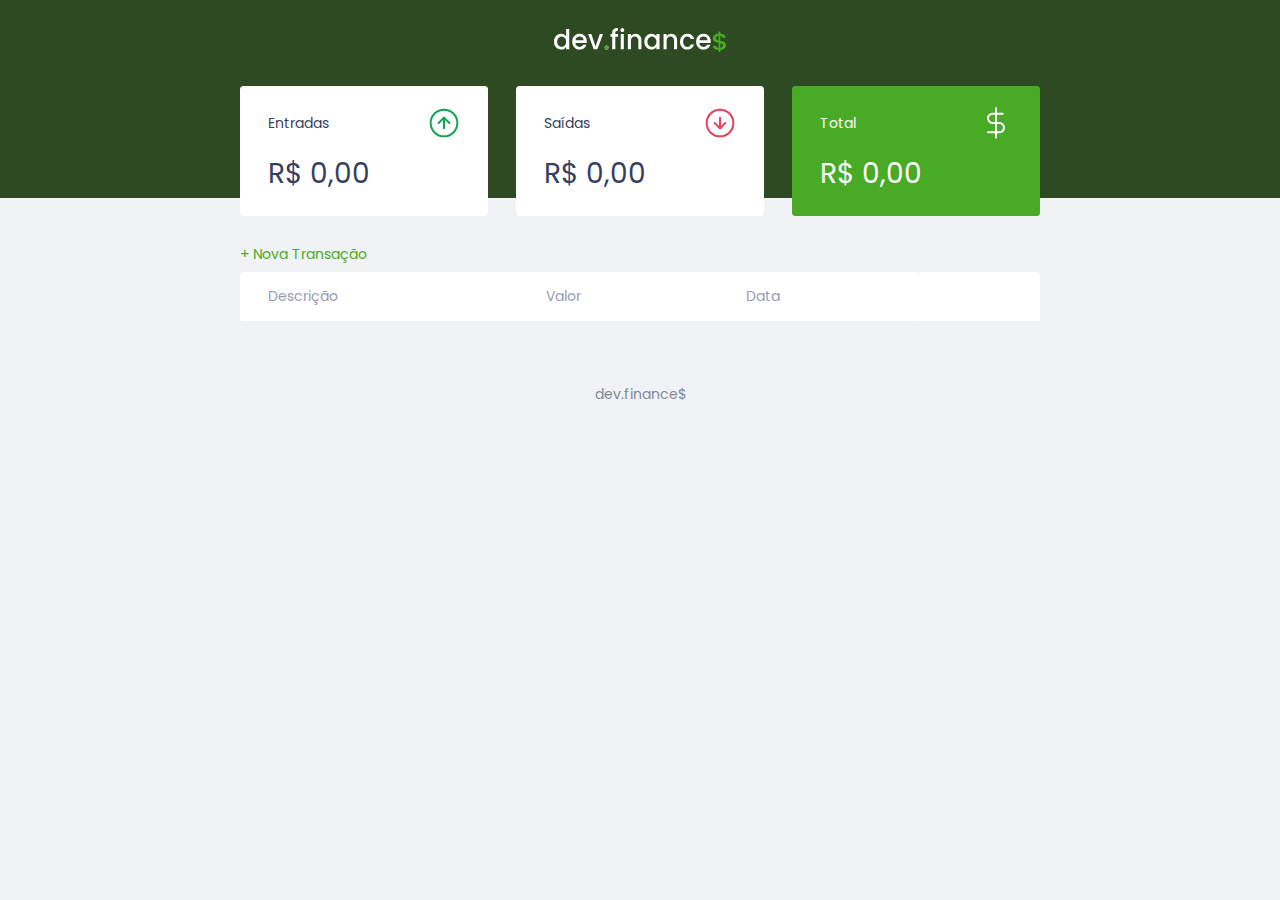
<file: index.html>
<!DOCTYPE html>
<html lang="pt-br">

<head>
    <meta charset="UTF-8">
    <meta name="viewport" content="width=device-width, initial-scale=1.0">
    <title>dev.finance$</title>
    <link rel="stylesheet" href="style.css">
    <link rel="preconnect" href="https://fonts.gstatic.com">
    <link
    href="https://fonts.googleapis.com/css2?family=Poppins:ital,wght@0,100;0,400;0,700;1,100;1,400&display=swap"
    rel="stylesheet"
    />
</head>

<body>
    <header>
        <img src="assets/logo.svg" alt="dev finance">
    </header>

    <main class="container">

        <section id="balance">
            <h2 class="sr-only">Balanço</h2>
            <div class="card">
                <h3>
                    <span>Entradas</span>
                    <img src="assets/income.svg" alt="Image de Entradas">
                </h3>
                <p id="incomeDisplay">R$ 0,00</p>
            </div>

            <div class="card">
                <h3>
                    <span>Saídas</span>
                    <img src="assets/expense.svg" alt="Image de Saídas">
                </h3>
                <p id="expenseDisplay">R$ 0,00</p>

            </div>

            <div class="card total">
                <h3>
                    <span>Total</span>
                    <img src="assets/total.svg" alt="Image do Valor total">
                </h3>
                <p id="totalDisplay">R$ 0,00</p>
            </div>


        </section>

        <section id="transaction">
            <h2 class="sr-only">Transações</h2>
            <a href="#"
            onclick="Modal.open()" 
            class="button new">+ Nova Transação</a>

            <table id="data-table">
                <thead>
                    <tr>
                        <th>Descrição</th>
                        <th>Valor</th>
                        <th>Data</th>
                        <th></th>
                    </tr>
                </thead>

                <tbody>
                    
                </tbody>

            </table>
        </section>


    </main>

    <div class="modal-overlay">
        <div class="modal">
            <div class="form">
                <h2>Nova Transação</h2>
                <form action="" onsubmit="Form.submit(event)">
                    <div class="input-group">
                        <label 
                            class="sr-only" 
                            for="description"> Descrição
                        </label>
                        <input 
                            type="text" 
                            name="description" 
                            id="description" 
                            placeholder="Descrição"
                        >


                    </div>
                    <div class="input-group">
                        <label 
                            class="sr-only" 
                            for="amount">Valor
                        </label>

                        <input 
                            type="number" 
                            step="0.01" 
                            name="amount" 
                            id="amount" 
                            placeholder="0,00"
                        >
                        <small class="help">
                            Use o sinal - (negativo) para despesas e ,(vírgula) para casas decimais
                        </small>
                    </div>
                    <div class="input-group">
                        <label 
                            class="sr-only" 
                            for="date"> Data
                        </label>
                        <input 
                            type="date" 
                            id="date"
                            name="date" 
                        >
                    </div>
                    <div class="input-group actions">
                        <a href="#"
                        onclick="Modal.close()"
                        class="button cancel"> Cancelar </a>
                        <button>Salvar</button>
                    </div>
                </form>
            </div>
        </div>

    </div>

    <footer>
        <p>dev.finance$</p>
    </footer>

    <script src="./scripts.js">
        
    </script>
</body>

</html>
</file>
<file: style.css>
/* ========= Global ========= */
:root{
    --dark-blue: #363f5f;
    --green: #49AA26;
    --light-green: #3dd705; 
    --red: #e92929;
}

*{
    margin: 0;
    padding: 0;
    box-sizing: border-box;
}
html {
    font-size: 93.75%; /* 15px */
}
/* ======== head ========= */
header{
    background: #2d4a22;
    padding: 2rem 0 10rem;
    text-align: center;
}
#logo{
    color: #f0f2f5;
    font-weight: 100;
}
#balance {
    margin-top: -8rem;
}
#balance h2{
    color: white;
    margin-top: 0;
}
/*=======Links e button===*/
a{
    color: var(--green);
    text-decoration: none;
}
a:hover {
    color: var(--light-green);
}
.button .new{
    margin-bottom: .8rem;
    display: inline-block;
}
button {
    width: 100%;
    height: 50px;

    border: none;
    color: white;
    background: var(--green);

    padding: 0;

    border-radius: 0.25rem;

    cursor: pointer;
}
button:hover {
    background: var(--light-green);
}
.button.cancel {
    color: var(--red);
    border: 2px var(--red) solid;
    border-radius: 0.25rem;
    height: 50px;

    display: flex;
    align-items: center;
    justify-content: center;

    opacity: 0.6;
}
.button.cancel:hover {
    opacity: 1;
}

/* ======== card ========= */
.card{
    background: white;
    padding: 1.5rem 2rem;
    border-radius: 0.25rem;
    margin-bottom: 2rem;
    color: var(--dark-blue);
}
.card h3 {
   font-weight: normal;
   font-size: 1rem; 
   display: flex;   /* neste momento o display flex e ultilidado para poder usar +2 elementos */
   align-items: center;
   justify-content: space-between;

}
.card p {
    font-size: 2rem;
    line-height: 3rem;

    margin-top: 1rem;
}
.card.total {
    background: var(--green) ;
    color: white;
}
/* ======== body ========= */
body{
    background: #f0f2f5;
    font-family: 'Poppins', sans-serif;
}
.sr-only{
    position: absolute;
    width: 1px;
    height: 1px;
    padding: 0;
    margin: -1px;
    overflow: hidden;
    clip: rect(0,0,0,0);
    white-space: nowrap;
    border-width: 0;
}
.container{
    width:min(90vw, 800px);
    margin:auto;
}
#transaction{
    display: block;
    width: 100%;
    overflow-x: auto;
}

/* ======== table ======== */
#data-table {
    width: 100%;
    width: 100%;
    border-spacing: 0 0.5rem;
    color: #969cb3;

}
table tbody tr{
    opacity: 0.7;
}
table tbody tr:hover{
    opacity: 1;
}
table td{
    background: white;
    padding: 1rem 2rem;
}
table th{
    background: white;
    font-weight: normal;
    padding: 1rem 2rem;
    text-align:left;
}
table thead tr th:first-child,
table tbody tr td:first-child{
    border-radius: 0.25rem 0 0 0.25rem;
}
table thead tr th:last-child,
table tbody tr td:last-child{
   border-radius: 0.25rem 0.25rem 0;
}
h2{
    margin-top: 3.2rem;
    margin-bottom: 0.8rem;
    color: #363f5f;
    font-weight: normal;
}
td.description {
    color: var(--dark-blue)
}
td.income {
    color: #12a454;
}
td.expense {
    color: #e92929;
}
/* modal =============== */
.modal-overlay{
    width: 100%;
    height: 100%;

    background-color: rgba(0,0,0,0.7);
    position: fixed;
    top: 0;

    display: flex;
    align-items: center;
    justify-content: center;

    opacity: 0;
    visibility: hidden;
    z-index: 10;
}
.modal-overlay.active {
    opacity: 1;
    visibility: visible;
}
.modal {
    background: #f0f2f5;
    padding: 2.4rem;
    position: relative;
}
/* ======== form ========= */
#form {
    max-width: 500px;
}
#form h2 {
    margin-top: 0;
}
input {
    border: none;
    border-radius: 0.2rem;

    padding: 0.8rem;
    width: 100%;
}
.input-group {
    margin-top: 0.8rem;
}
.input-group .help {
    opacity: 0.4;
}
.input-group.actions {
    display: flex;
    justify-content: space-between;
    align-items: center;
}
.input-group.actions .button,
.input-group.actions button {
    width: 48%;
}

/* ======== footer ======= */
footer{
    text-align: center;
    padding: 4rem 0 2rem;
    color: var(--dark-blue);
    opacity: 0.6;
}
/* Responsive =========== */
@media (min-width: 800px){
    html {
        font-size: 87.5%;
    }

    #balance {
        display: grid;
        grid-template-columns: 1fr 1fr 1fr;
        gap: 2rem;
    }
}
</file>
